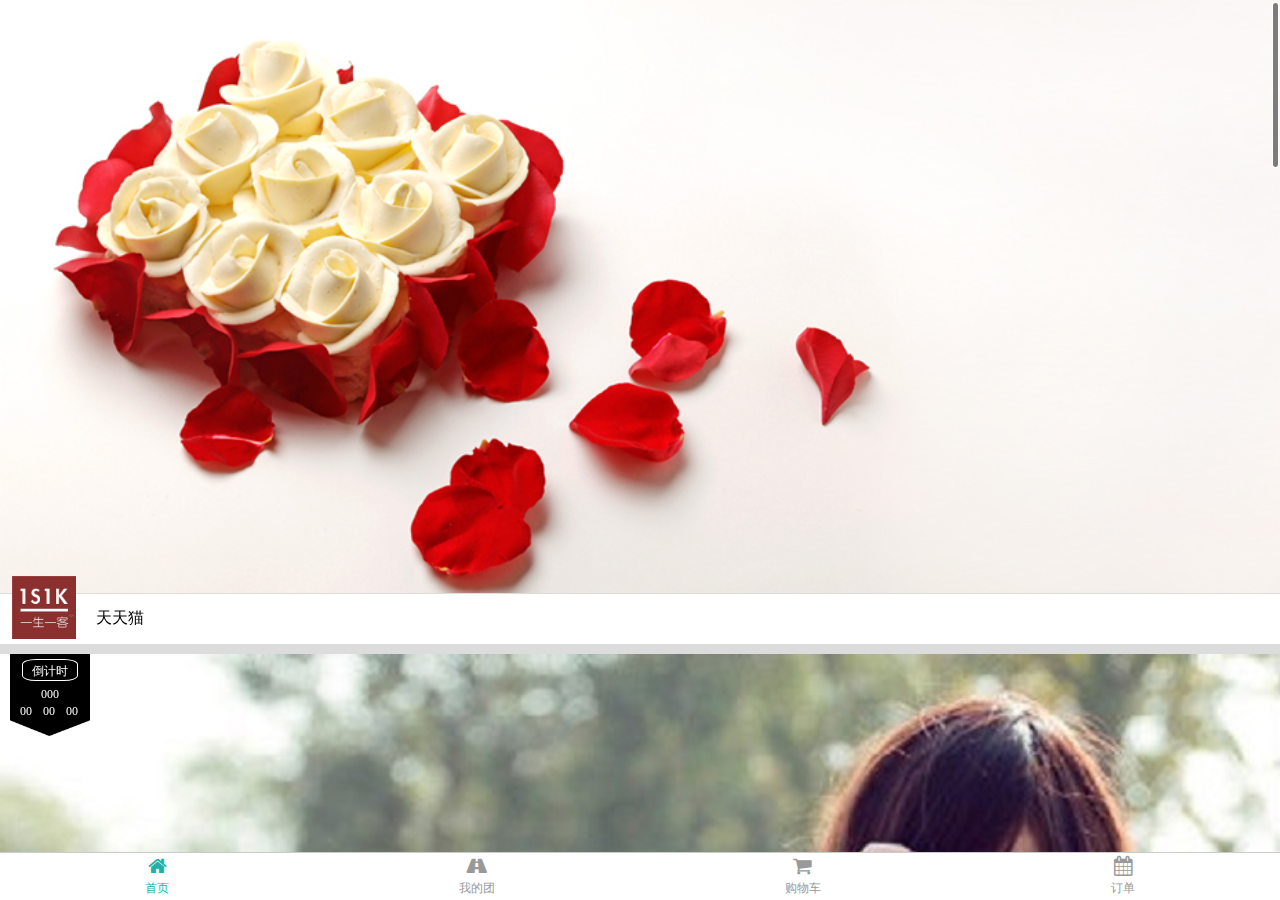
<file: index.html>
<!doctype html>
<html lang="en">
<head>
	<meta charset="UTF-8">
	<title>Document</title>
	<!--让IE以最新的内核渲染 -->
	<meta http-equiv="X-UA-Compatible" content="IE=edge,chrome=1"/>
	<!--让视口宽度为设备宽度,不允许用户缩放 -->
	<meta name="viewport" content="width=device-width,initial-scale=1.0,maximum-scale=1.0,user-scalable=no" />
	<!--不自动识别电话号码和邮编 -->
	<meta name="format-detection" content="telephone=no"/>
	<meta name="format-detection" content="email=no"/>
	<link rel="stylesheet" href="css/font-awesome.css"/>
	<link rel="stylesheet" href="css/index.css"/>
</head>
<body>
	<div class="container">
		<!-- 头部 -->
		<header class="header"></header>
		<!-- 主体 -->
		<main class="main" id="gd">
			<div>
				<div class="banner"><img src="img/u16.png" alt=""></div>
				<div class="title"><span><img src="img/u61.png" alt=""></span>天天猫</div>
				<div class="seckill">
					<img src="img/1.jpg" alt="">
					<div class="s1">
						<a>倒计时</a>
						<br>
						<br>
						<span class="t_d">000</span>
						<br>
						<span class="t_h">00</span>
						<span class="t_m">00</span>
						<span class="t_s">00</span>
					</div>
					<span class="participation">立即参与&gt</span>
					<div class="rob">已抢 <span>25</span> 份 剩余 <span>25</span> 份</div>
				</div>
				<div class="seckill">
					<img src="img/2.jpg" alt="">
					<div class="s1">
						<a>倒计时</a>
						<br>
						<br>
						<span class="t_d">000</span>
						<br>
						<span class="t_h">00</span>
						<span class="t_m">00</span>
						<span class="t_s">00</span>
					</div>
					<span class="participation">立即参与&gt</span>
					<div class="rob">已抢 <span>25</span> 份 剩余 <span>25</span> 份</div>
				</div>
				<div class="commodity">商品<span>全部 <em></em> 共 <i>8</i> 件</span></div>
				<div class="ship">
					<dl>
						<dt><img src="img/u67.png" alt=""></dt>
						<dd>全部商品<small>￥46	<span><s>￥46</s></span></small></dd>
					</dl>
					<dl>
						<dt><img src="img/u67.png" alt=""></dt>
						<dd>全部商品<small>￥46	<span><s>￥46</s></span></small></dd>
					</dl>
				</div>
				<div class="ship">
					<dl>
						<dt><img src="img/u67.png" alt=""></dt>
						<dd>全部商品<small>￥46	<span><s>￥46</s></span></small></dd>
					</dl>
					<dl>
						<dt><img src="img/u67.png" alt=""></dt>
						<dd>全部商品<small>￥46	<span><s>￥46</s></span></small></dd>
					</dl>
				</div>
				<div class="ship">
					<dl>
						<dt><img src="img/u67.png" alt=""></dt>
						<dd>全部商品<small>￥46	<span><s>￥46</s></span></small></dd>
					</dl>
					<dl>
						<dt><img src="img/u67.png" alt=""></dt>
						<dd>全部商品<small>￥46	<span><s>￥46</s></span></small></dd>
					</dl>
				</div>
				<div class="ship">
					<dl>
						<dt><img src="img/u67.png" alt=""></dt>
						<dd>全部商品<small>￥46	<span><s>￥46</s></span></small></dd>
					</dl>
					<dl>
						<dt><img src="img/u67.png" alt=""></dt>
						<dd>全部商品<small>￥46	<span><s>￥46</s></span></small></dd>
					</dl>
				</div>
			</div>
		</main>
		<!-- 底部 -->
		<footer class="footer">
			<div class="nav">
				<input type="radio" id="r1" name="radio" checked>
				<label for="r1"><i class="fa fa-home"></i>首页</label>	
			</div>
			<div class="nav">
				<input type="radio" id="r2" name="radio">
				<label for="r2"><i class="fa fa-road"></i>我的团</label>	
			</div>
			<div class="nav">
				<input type="radio" id="r3" name="radio">
				<label for="r3"><i class="fa fa-shopping-cart"></i>购物车</label>	
			</div>
			<div class="nav">
				<input type="radio" id="r4" name="radio">
				<label for="r4"><i class="fa fa-calendar"></i>订单</label>	
			</div>
		</footer>
		<!-- 返回顶部 -->
		<div class="rttt"></div>
	</div>
</body>
<script src="js/zepto.min.js"></script>
<script src="js/iscroll4.js"></script>
<script src="js/index.js"></script>
</html>
</file>
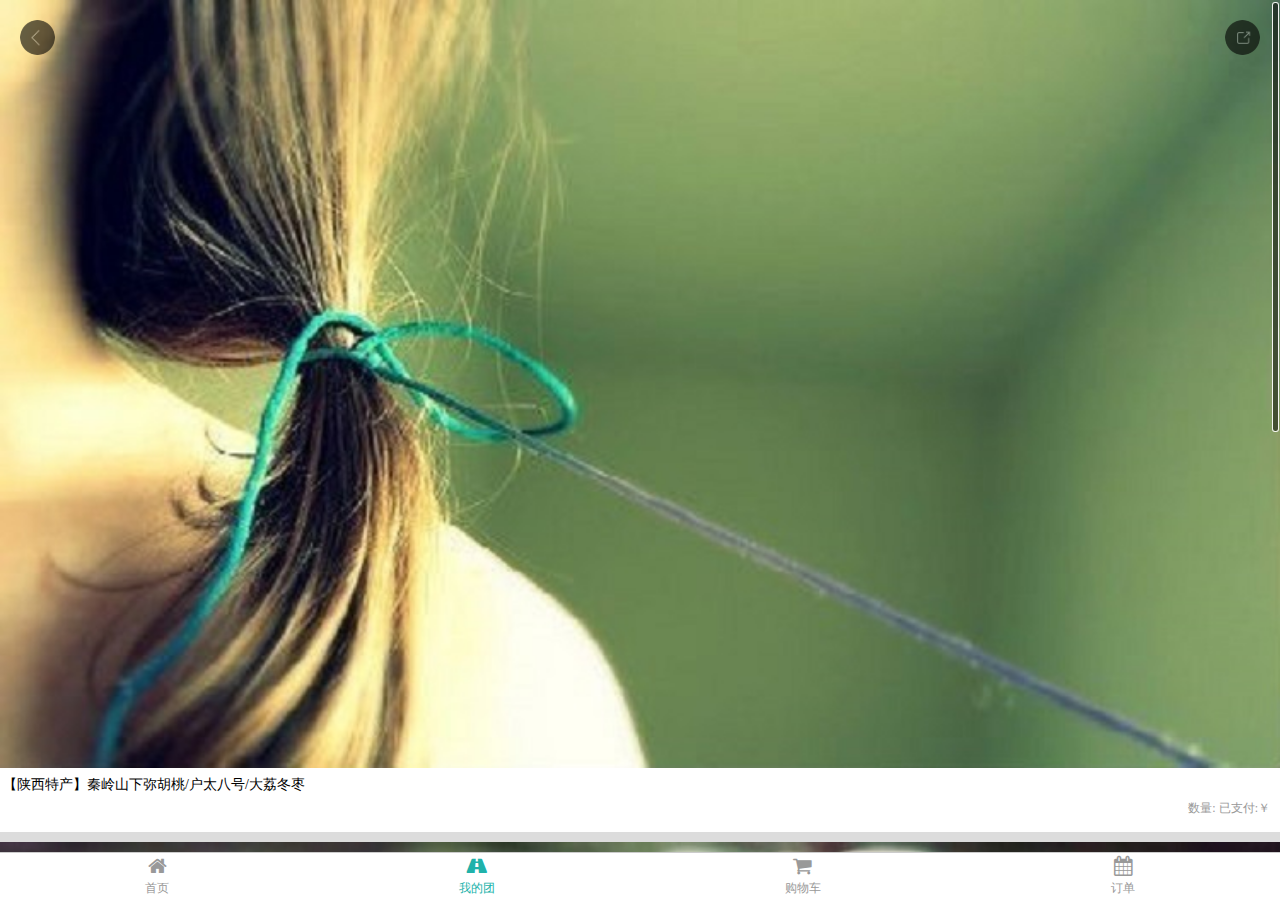
<file: page1.html>
<!doctype html>
<html lang="en">
<head>
	<meta charset="UTF-8">
	<title>Document</title>
	<!--让IE以最新的内核渲染 -->
	<meta http-equiv="X-UA-Compatible" content="IE=edge,chrome=1"/>
	<!--让视口宽度为设备宽度,不允许用户缩放 -->
	<meta name="viewport" content="width=device-width,initial-scale=1.0,maximum-scale=1.0,user-scalable=no" />
	<!--不自动识别电话号码和邮编 -->
	<meta name="format-detection" content="telephone=no"/>
	<meta name="format-detection" content="email=no"/>
	<link rel="stylesheet" href="css/font-awesome.css"/>
	<link rel="stylesheet" href="css/page1.css"/>
</head>
<body>
	<div class="container">
		<!-- 头部 -->
		<header class="header"></header>
		<!-- 中部 -->
		<main class="main" id="gd">
			<div>
				<dl class="cont">
					<dt><img src="img/3.jpg" alt=""></dt>
					<dd>
						<p>【陕西特产】秦岭山下弥胡桃/户太八号/大荔冬枣</p>
						<p>数量:<span></span> 已支付:￥<span></span></p>
					</dd>
				</dl>
				<dl class="cont">
					<dt><img src="img/4.jpg" alt=""></dt>
					<dd>
						<p>【陕西特产】秦岭山下弥胡桃/户太八号/大荔冬枣</p>
						<p>数量:<span></span> 已支付:￥<span></span></p>
					</dd>
				</dl>
			</div>
		</main>
		<!-- 底部 -->
		<footer class="footer">
			<div class="nav">
				<input type="radio" id="r1" name="radio">
				<label for="r1"><i class="fa fa-home"></i>首页</label>	
			</div>
			<div class="nav">
				<input type="radio" id="r2" name="radio" checked>
				<label for="r2"><i class="fa fa-road"></i>我的团</label>	
			</div>
			<div class="nav">
				<input type="radio" id="r3" name="radio">
				<label for="r3"><i class="fa fa-shopping-cart"></i>购物车</label>	
			</div>
			<div class="nav">
				<input type="radio" id="r4" name="radio">
				<label for="r4"><i class="fa fa-calendar"></i>订单</label>	
			</div>
		</footer>
		<!-- 返回 and 分享-->
		<div class="back"></div>
		<div class="share"></div>
	</div>
</body>
<script src="js/zepto.min.js"></script>
<script src="js/iscroll4.js"></script>
<script src="js/page1.js"></script>
</html>
</file>
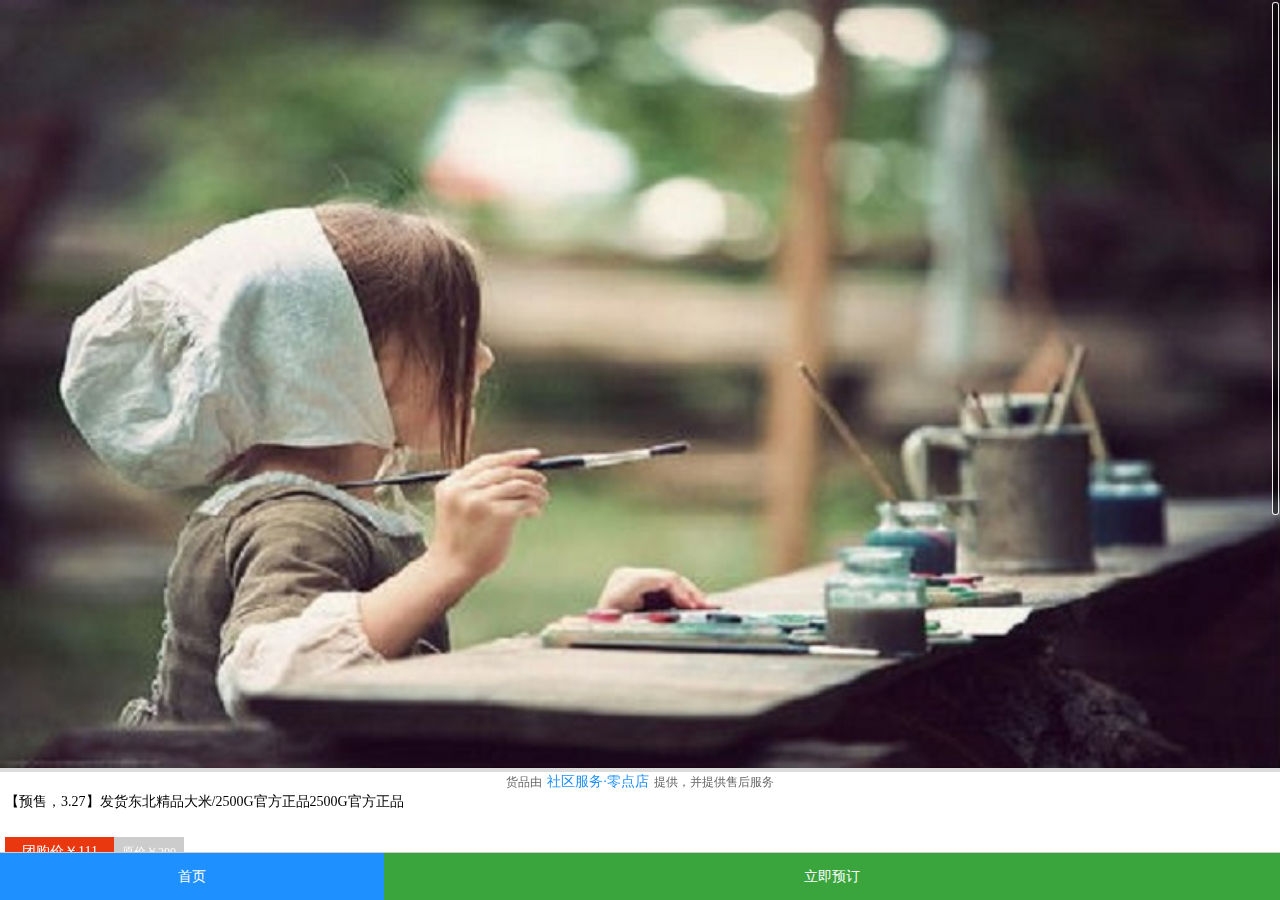
<file: spym.html>
<!doctype html>
<html lang="en">
<head>
	<meta charset="UTF-8">
	<title>Document</title>
	<!--让IE以最新的内核渲染 -->
	<meta http-equiv="X-UA-Compatible" content="IE=edge,chrome=1"/>
	<!--让视口宽度为设备宽度,不允许用户缩放 -->
	<meta name="viewport" content="width=device-width,initial-scale=1.0,maximum-scale=1.0,user-scalable=no" />
	<!--不自动识别电话号码和邮编 -->
	<meta name="format-detection" content="telephone=no"/>
	<meta name="format-detection" content="email=no"/>
	<link rel="stylesheet" href="css/spym.css"/>
</head>
<body>
	<div class="container">
		<!-- 头部 -->
		<header class="header"></header>
		<!-- 中部 -->
		<main class="main" id="gd">
			<div>
				<div class="banner"><img src="img/4.jpg" alt=""></div>
				<div class="bt1">货品由<a href="">社区服务·零点店</a>提供，并提供售后服务</div>
				<div class="bt2">【预售，3.27】发货东北精品大米/2500G官方正品2500G官方正品</div>
				<div class="bt3">
					<span class="s1">团购价￥111</span>
					<span class="s2"><s>原价￥200</s></span>
				</div>
				<div class="bt4"><p>已团:<span>100</span>份 剩余<span>17</span>份</p></div>
				<div class="bt5">时间:2016.9.13 - 2016.9.26</div>
				<div class="bt6">地址:陕西省西安市雁塔区电子社区A座楼研发部</div>
				<div class="bt7">电话:029-88888888</div>
				<div class="bt8">
					<p>规则:</p>
					<p>1、支付成功后不能取消，若参团人数不足时，支付金额</p>
					<p>2、将会退款至宅生活余额里面</p>
				</div>
				<h3>详情</h3>
				<div class="zw">
					从前有个庙，庙里有一个小和尚，有一天小和尚下山去化缘，老和尚交代。“山下的女人是老虎，你见了千万要躲开”。
					从前有个庙，庙里有一个小和尚，有一天小和尚下山去化缘，老和尚交代。“山下的女人是老虎，你见了千万要躲开”。
					从前有个庙，庙里有一个小和尚，有一天小和尚下山去化缘，老和尚交代。“山下的女人是老虎，你见了千万要躲开”。
					<br>
					<div class="zwi"><img src="img/2.jpg" alt=""></div>
					<br>
					从前有个庙，庙里有一个小和尚，有一天小和尚下山去化缘，老和尚交代。“山下的女人是老虎，你见了千万要躲开”。
					从前有个庙，庙里有一个小和尚，有一天小和尚下山去化缘，老和尚交代。“山下的女人是老虎，你见了千万要躲开”。
					从前有个庙，庙里有一个小和尚，有一天小和尚下山去化缘，老和尚交代。“山下的女人是老虎，你见了千万要躲开”。
				</div>
				<div class="ts">没有更多了</div>
			</div>
		</main>
		<!-- 尾部 -->
		<footer class="footer">
			<div>首页</div>
			<div>立即预订</div>
		</footer>
	</div>
</body>
<script src="js/zepto.min.js"></script>
<script src="js/iscroll4.js"></script>
<script src="js/spym.js"></script>
</html>
</file>
<file: css/page1.css>
@charset "UTF-8";
* {
  margin: 0px;
  padding: 0px;
  list-style: none;
  text-decoration: none;
  -webkit-box-sizing: border-box;
  font-family: "微软雅黑"; }

html {
  font-size: 625%; }

a,
img {
  -webkit-tap-highlight-color: transparent; }

input:focus {
  outline: none; }

html,
body,
.container {
  width: 100%;
  height: 100%;
  overflow: hidden; }

body {
  font-size: 16px;
  background: #DCDCDC; }

.container {
  padding-bottom: .48rem; }

.main {
  width: 100%;
  height: 100%;
  position: relative; }

.cont {
  width: 100%;
  height: auto;
  overflow: hidden;
  background: #fff;
  margin-bottom: 10px; }
  .cont img {
    width: 100%;
    height: auto; }
  .cont dt {
    width: 100%;
    height: auto; }
  .cont dd {
    width: 100%;
    height: 60px;
    font-size: 14px;
    line-height: 20px; }
    .cont dd p:nth-of-type(1) {
      padding: 3px; }
    .cont dd p:nth-of-type(2) {
      font-size: 12px;
      float: right;
      margin-right: 10px;
      color: #999; }

.footer {
  width: 100%;
  height: .48rem;
  background: #fff;
  position: absolute;
  bottom: 0;
  border-top: 1px solid #ccc;
  display: -webkit-flex;
  overflow: hidden; }

.nav {
  -webkit-flex-grow: 1;
  text-align: center;
  position: relative;
  font-size: 12px;
  line-height: 50px;
  color: #999; }
  .nav input {
    position: absolute;
    opacity: 0; }
    .nav input:checked + label {
      color: lightseagreen; }
  .nav i {
    display: block;
    width: 80%;
    height: 10px;
    padding-top: 3px;
    margin: auto;
    font-size: 20px; }

.back {
  width: 35px;
  height: 35px;
  border-radius: 17px;
  overflow: hidden;
  position: absolute;
  top: 20px;
  background: url(../img/up.png) no-repeat;
  background-size: 100% 100%;
  opacity: .6;
  left: 20px; }

.share {
  width: 35px;
  height: 35px;
  border-radius: 17px;
  overflow: hidden;
  position: absolute;
  top: 20px;
  background: url(../img/share.png) no-repeat;
  background-size: 100% 100%;
  opacity: .6;
  right: 20px; }
</file>
<file: css/index.css>
@charset "UTF-8";
@import url("reset.css");
* {
  margin: 0px;
  padding: 0px;
  list-style: none;
  text-decoration: none;
  -webkit-box-sizing: border-box;
  font-family: "微软雅黑"; }

html {
  font-size: 625%; }

a,
img {
  -webkit-tap-highlight-color: transparent; }

input:focus {
  outline: none; }

html,
body,
.container {
  width: 100%;
  height: 100%;
  overflow: hidden; }

body {
  font-size: 16px;
  background: #DCDCDC; }

.container {
  padding-bottom: .48rem; }

.main {
  width: 100%;
  height: 100%;
  position: relative; }

.banner {
  width: 100%;
  height: auto; }
  .banner img {
    width: 100%;
    height: auto; }

.title {
  width: 100%;
  height: .5rem;
  line-height: .48rem;
  padding-left: .96rem;
  position: relative;
  background: #fff;
  margin-top: -0.03rem; }
  .title span {
    position: absolute;
    left: .12rem;
    top: -.18rem;
    width: .64rem;
    height: .63rem; }
    .title span img {
      width: 100%;
      height: 100%; }

.seckill {
  width: 100%;
  height: auto;
  margin-top: .1rem;
  position: relative; }
  .seckill img {
    width: 100%;
    height: 100%; }

.s1 {
  width: .8rem;
  height: .82rem;
  background: url(../img/daojishi.png) no-repeat;
  background-size: 100% 100%;
  position: absolute;
  left: .1rem;
  top: 0;
  font-size: 12px;
  color: white; }
  .s1 a {
    position: absolute;
    left: 0;
    right: 0;
    margin: auto;
    width: 70%;
    height: 22px;
    border-radius: 25%;
    text-align: center;
    line-height: 22px;
    border: 1px solid #fff;
    margin-top: 0.05rem; }

.t_d {
  display: inline-block;
  width: 100%;
  height: 20px;
  line-height: 20px;
  text-align: center; }

.t_h {
  display: inline-block;
  width: 10%;
  padding: 0 0.1rem; }

.t_m {
  display: inline-block;
  width: 10%;
  padding: 0 0.1rem; }

.t_s {
  display: inline-block;
  width: 10%;
  padding: 0 0.1rem; }

.participation {
  position: absolute;
  right: .2rem;
  top: 0;
  bottom: 0;
  margin: auto;
  width: 1rem;
  height: .4rem;
  line-height: .4rem;
  text-align: center;
  color: #fff;
  background: #000;
  border-radius: .2rem;
  font-size: 14px; }

.rob {
  position: absolute;
  bottom: .05rem;
  right: .1rem;
  color: #fff;
  font-size: 14px; }

.commodity {
  width: 100%;
  height: .5rem;
  border-bottom: 1px solid #ccc;
  padding: 0 0.3rem;
  background: #fff;
  margin-top: 0.1rem;
  line-height: 0.5rem; }
  .commodity span {
    float: right;
    padding-right: 0.3rem;
    font-size: 14px; }
  .commodity i {
    font-style: normal; }

.ship {
  width: 100%;
  height: auto;
  background: #fff;
  display: -webkit-flex; }
  .ship:last-child dl {
    border: none; }
  .ship dl {
    width: 45%;
    height: auto;
    margin: 0 5%;
    border-bottom: 1px solid #ccc; }
  .ship dt {
    width: 100%;
    height: auto; }
  .ship img {
    width: 100%;
    height: auto; }
  .ship dd {
    width: 100%;
    font-size: 14px;
    color: red;
    padding: 0.05rem;
    line-height: .2rem; }
  .ship small {
    display: block;
    color: #ccc; }

.footer {
  width: 100%;
  height: .48rem;
  background: #fff;
  position: absolute;
  bottom: 0;
  border-top: 1px solid #ccc;
  display: -webkit-flex;
  overflow: hidden; }

.nav {
  -webkit-flex-grow: 1;
  text-align: center;
  position: relative;
  font-size: 12px;
  line-height: 50px;
  color: #999; }
  .nav input {
    position: absolute;
    opacity: 0; }
    .nav input:checked + label {
      color: lightseagreen; }
  .nav i {
    display: block;
    width: 80%;
    height: 10px;
    padding-top: 3px;
    margin: auto;
    font-size: 20px; }

.hint {
  float: none;
  width: 100%;
  height: 30px;
  background: #fff;
  text-align: center;
  font-size: 12px; }

/* 首页返回顶部 */
.rttt {
  width: 45px;
  height: 45px;
  overflow: hidden;
  background: url(../img/fanhui.png) no-repeat;
  background-size: 100% 100%;
  border-radius: 22px;
  line-height: 50px;
  text-align: center;
  position: fixed;
  bottom: 70px;
  right: 20px;
  display: none; }
</file>
<file: css/spym.css>
@charset "UTF-8";
@import url("reset.css");
* {
  margin: 0px;
  padding: 0px;
  list-style: none;
  text-decoration: none;
  -webkit-box-sizing: border-box;
  font-family: "微软雅黑"; }

html {
  font-size: 625%; }

a,
img {
  -webkit-tap-highlight-color: transparent; }

input:focus {
  outline: none; }

html,
body,
.container {
  width: 100%;
  height: 100%;
  overflow: hidden; }

body {
  font-size: 16px;
  background: #DCDCDC; }

.container {
  padding-bottom: .48rem; }

.main {
  width: 100%;
  height: 100%;
  position: relative; }

.banner {
  width: 100%;
  height: auto; }
  .banner img {
    width: 100%;
    height: auto; }

.bt1 {
  width: 100%;
  height: .2rem;
  line-height: .2rem;
  text-align: center;
  font-size: 12px;
  background: #fff;
  color: #666; }
  .bt1 a {
    color: dodgerblue;
    font-size: 14px;
    padding: 0 .05rem; }

.bt2 {
  background: green;
  width: 100%;
  height: .4rem;
  line-height: .2rem;
  font-size: 14px;
  background: #fff;
  padding: 0 .05rem; }

.bt3 {
  width: 100%;
  height: .4rem;
  background: #fff; }
  .bt3 span {
    display: inline-block; }
    .bt3 span:first-child {
      width: 110px;
      height: .3rem;
      line-height: .3rem;
      text-align: center;
      background: #E93810;
      margin: .05rem;
      margin-right: 0;
      font-size: 14px;
      color: #fff; }
    .bt3 span:last-child {
      width: 70px;
      height: 30px;
      background: #ccc;
      color: #fff;
      line-height: .3rem;
      text-align: center;
      font-size: 12px;
      margin: .05rem;
      margin-left: -0.05rem; }

.bt4 {
  width: 100%;
  height: 30px;
  background: #fff; }
  .bt4 p {
    width: 140px;
    height: 20px;
    line-height: 20px;
    border: 1px solid orange;
    text-align: center;
    font-size: 12px;
    margin-left: 0.05rem; }

.bt5 {
  width: 100%;
  height: .3rem;
  background: #fff;
  font-size: 14px;
  padding-left: .05rem;
  line-height: .3rem; }

.bt6 {
  width: 100%;
  height: .3rem;
  background: #fff;
  font-size: 14px;
  padding-left: .05rem;
  line-height: .3rem; }

.bt7 {
  width: 100%;
  height: .3rem;
  background: #fff;
  font-size: 14px;
  padding-left: .05rem;
  line-height: .3rem; }

.bt8 {
  width: 100%;
  height: .9rem;
  padding: 0 .3rem;
  padding-top: .05rem;
  font-size: 14px;
  line-height: 20px;
  color: red; }

h3 {
  width: 100%;
  height: .4rem;
  border-bottom: 1px solid #ccc;
  background: #fff;
  line-height: .4rem;
  padding-left: .3rem;
  font-size: 18px; }

.zw {
  width: 100%;
  height: auto;
  background: #fff;
  line-height: .2rem;
  font-size: 14px;
  padding: 0 .08rem;
  color: #666;
  text-indent: 2em; }

.zwi {
  width: 100%;
  height: 1.5rem;
  overflow: hidden; }
  .zwi img {
    width: 100%;
    height: 100%; }

.ts {
  width: 100%;
  height: .3rem;
  line-height: .3rem;
  text-align: center;
  font-size: 12px; }

.footer {
  width: 100%;
  height: .48rem;
  background: #fff;
  position: absolute;
  bottom: 0;
  border-top: 1px solid #ccc;
  display: -webkit-flex;
  overflow: hidden;
  line-height: .48rem;
  font-size: 14px; }
  .footer div {
    text-align: center;
    color: #fff; }
    .footer div:first-child {
      width: 30%;
      background: dodgerblue; }
    .footer div:last-child {
      -webkit-flex-grow: 1;
      background: #39A53C; }
</file>
